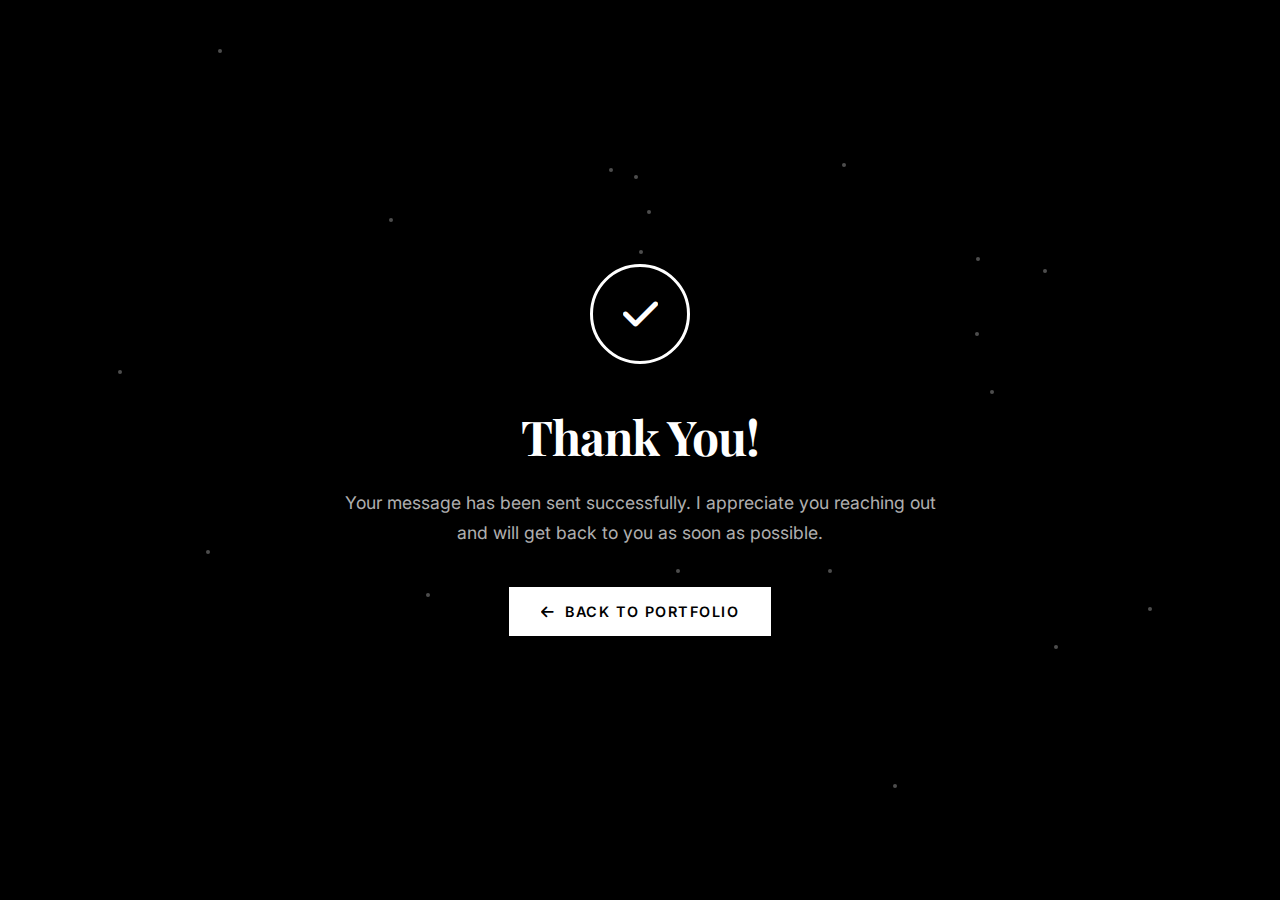
<file: thank-you.html>
<!DOCTYPE html>
<html lang="en">
<head>
    <meta charset="UTF-8">
    <meta name="viewport" content="width=device-width, initial-scale=1.0">
    <title>Thank You - Sekandar Samadi</title>
    <link href="https://fonts.googleapis.com/css2?family=Inter:wght@300;400;500;600;700&family=Playfair+Display:wght@400;500;600;700;800&display=swap" rel="stylesheet">
    <style>
        :root {
            --pure-black: #000000;
            --off-black: #111111;
            --dark-gray: #222222;
            --medium-gray: #444444;
            --light-gray: #888888;
            --off-white: #f5f5f5;
            --pure-white: #ffffff;
        }

        * {
            margin: 0;
            padding: 0;
            box-sizing: border-box;
            max-width: 100vw;
            overflow-x: hidden;
        }

        body {
            font-family: 'Inter', sans-serif;
            background: var(--pure-black);
            color: var(--pure-white);
            min-height: 100vh;
            display: flex;
            align-items: center;
            justify-content: center;
            flex-direction: column;
            text-align: center;
            padding: 40px;
        }

        .thank-you-container {
            max-width: 600px;
            animation: fadeIn 1s ease;
        }

        @keyframes fadeIn {
            from {
                opacity: 0;
                transform: translateY(30px);
            }
            to {
                opacity: 1;
                transform: translateY(0);
            }
        }

        .checkmark {
            width: 100px;
            height: 100px;
            border: 3px solid var(--pure-white);
            border-radius: 50%;
            display: flex;
            align-items: center;
            justify-content: center;
            margin: 0 auto 40px;
            animation: scaleIn 0.6s cubic-bezier(0.68, -0.55, 0.265, 1.55);
        }

        @keyframes scaleIn {
            from {
                transform: scale(0);
            }
            to {
                transform: scale(1);
            }
        }

        .checkmark i {
            font-size: 40px;
            animation: checkFade 0.5s ease 0.3s both;
        }

        @keyframes checkFade {
            from {
                opacity: 0;
            }
            to {
                opacity: 1;
            }
        }

        h1 {
            font-family: 'Playfair Display', serif;
            font-size: 3rem;
            margin-bottom: 20px;
            letter-spacing: -0.02em;
        }

        p {
            font-size: 1.1rem;
            color: rgba(255, 255, 255, 0.7);
            line-height: 1.7;
            margin-bottom: 40px;
        }

        .back-btn {
            display: inline-flex;
            align-items: center;
            gap: 10px;
            padding: 16px 32px;
            background: var(--pure-white);
            color: var(--pure-black);
            text-decoration: none;
            font-weight: 600;
            text-transform: uppercase;
            letter-spacing: 0.1em;
            font-size: 0.9rem;
            transition: all 0.3s ease;
        }

        .back-btn:hover {
            transform: translateY(-3px);
            box-shadow: 0 10px 30px rgba(255, 255, 255, 0.2);
        }

        .back-btn i {
            transition: transform 0.3s ease;
        }

        .back-btn:hover i {
            transform: translateX(-5px);
        }

        /* Floating particles */
        .particle {
            position: absolute;
            width: 4px;
            height: 4px;
            background: rgba(255, 255, 255, 0.3);
            border-radius: 50%;
            animation: float 10s linear infinite;
        }

        @keyframes float {
            0%, 100% {
                transform: translateY(0) translateX(0);
                opacity: 0;
            }
            10% {
                opacity: 1;
            }
            90% {
                opacity: 1;
            }
            100% {
                transform: translateY(-100vh) translateX(50px);
                opacity: 0;
            }
        }
    </style>
</head>
<body>
    <!-- Floating particles -->
    <div id="particles"></div>

    <div class="thank-you-container">
        <div class="checkmark">
            <i class="fas fa-check"></i>
        </div>
        <h1>Thank You!</h1>
        <p>Your message has been sent successfully. I appreciate you reaching out and will get back to you as soon as possible.</p>
        <a href="index.html" class="back-btn">
            <i class="fas fa-arrow-left"></i>
            Back to Portfolio
        </a>
    </div>

    <script>
        // Create floating particles
        const particlesContainer = document.getElementById('particles');
        
        for (let i = 0; i < 20; i++) {
            const particle = document.createElement('div');
            particle.className = 'particle';
            particle.style.left = Math.random() * 100 + '%';
            particle.style.top = Math.random() * 100 + '%';
            particle.style.animationDelay = Math.random() * 10 + 's';
            particle.style.animationDuration = (Math.random() * 5 + 10) + 's';
            particlesContainer.appendChild(particle);
        }
    </script>

    <link rel="stylesheet" href="https://cdnjs.cloudflare.com/ajax/libs/font-awesome/6.4.0/css/all.min.css">
</body>
</html>
</file>
